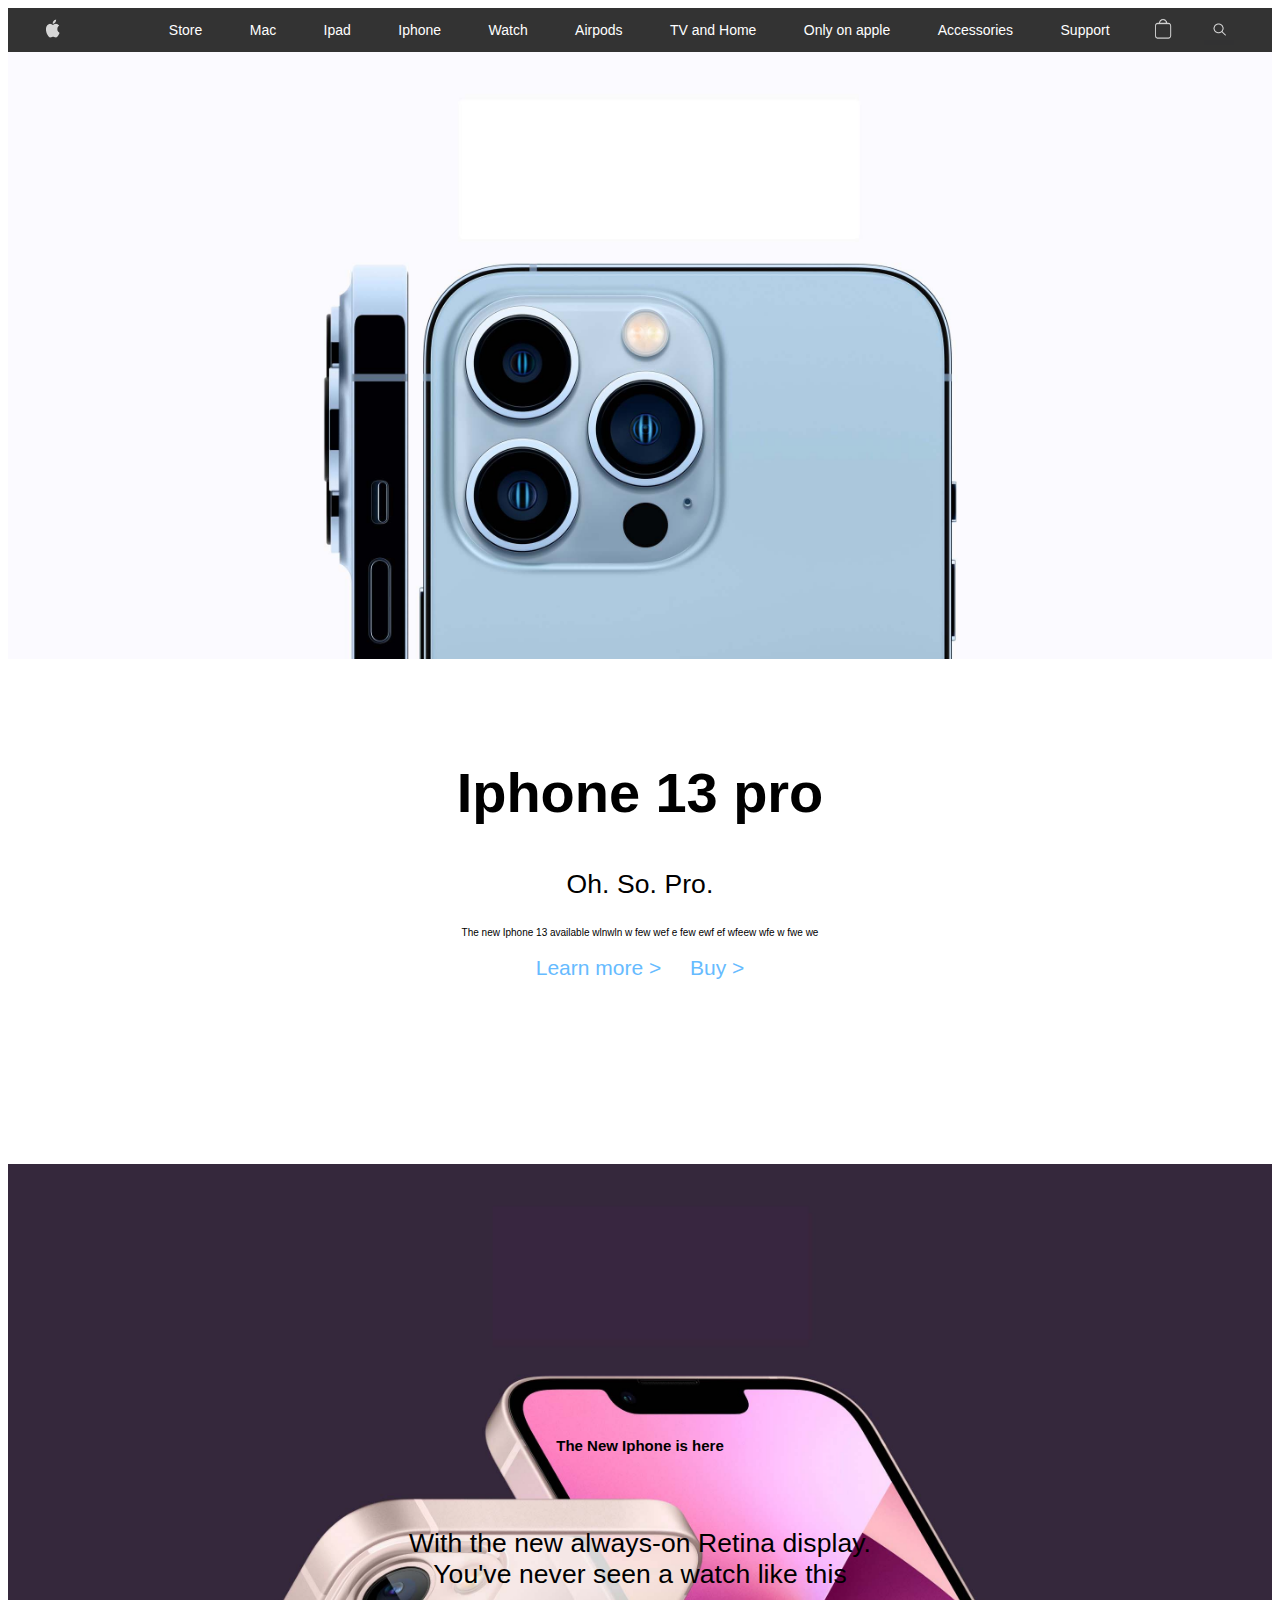
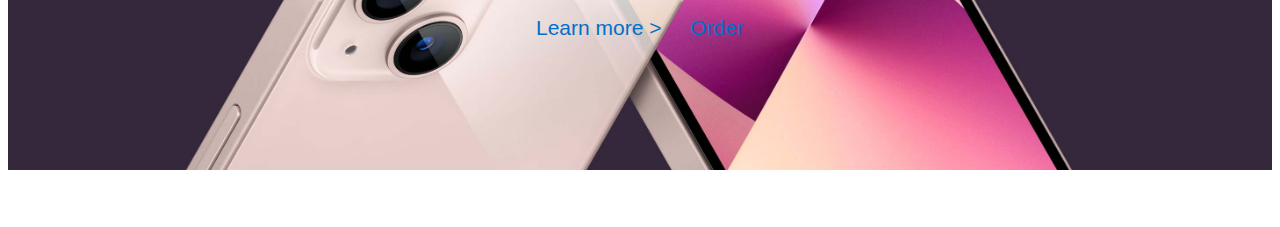
<file: index.html>
<!doctype html>
<html lang="nl">
	
<head>
	<meta charset="UTF-8">
	<meta name="author" content="jouw naam">
	<meta name="viewport" content="width=device-width, initial-scale=1">
	
	<title>Howdy FED2122</title>
	
	<link href="styles/style.css" rel="stylesheet">
	<link rel="icon" type="image/svg+xml" href="images/favicon.svg">
</head>

<body>
    
    <header>
        
    <div class="container">
        <nav class="nav">
        <ul class="nav-list nav-list-mobile">
            <li class="nav-item">
            <div class="mobile-menu">
                <span class="line line-top"></span>
                <span class="line line-bottom"></span>
            </div>
            </li>
            <li class="nav-item">
            <a href="index.html" class="nav-link nav-link-apple"></a>
            </li>
            <li class="nav-item">
            <a href="#" class="nav-link nav-link-bag"></a>
            </li>
        </ul>
            
            <!-- nav-list nav-list-mobile -->
            
        <ul class="nav-list nav-list-larger">
            <img src="images/apple_logo.png" class="apple-logo">
            <li class="nav-item nav-item-hidden">
            <a href="index.html" class="nav-link nav-link-apple"></a>
            </li>
            
            <li class="nav-item">
            <a href="#" class="nav-link">Store</a>
            </li>
            
            <li class="nav-item">
            <a href="#" class="nav-link">Mac</a>
            </li>
            
            <li class="nav-item">
            <a href="#" class="nav-link">Ipad</a>
            </li>
            
            <li class="nav-item">
            <a href="#" class="nav-link">Iphone</a>
            </li>
            
            <li class="nav-item">
            <a href="#" class="nav-link">Watch</a>
            </li>
            
            <li class="nav-item">
            <a href="#" class="nav-link">Airpods</a>
            </li>
            
            <li class="nav-item">
            <a href="#" class="nav-link">TV and Home</a>
            </li>
            
            <li class="nav-item">
            <a href="#" class="nav-link">Only on apple</a>
            </li>
            
            <li class="nav-item">
            <a href="#" class="nav-link">Accessories</a>
            </li>
            
            <li class="nav-item">
            <a href="#" class="nav-link">Support</a>
            </li>
            
            <img src="images/winkelmand.png" class="winkelmand-icon">
            
            <img src="images/search_icon.png" class="search-icon">
            
            <li class="nav-item nav-item-hidden">
            <a href="#" class="nav-link nav-link-bag"></a>
            </li>
        </ul>
            <!-- nav-list nav-list-larger -->
           </nav>
    </div>
        
    </header>
    
    <!-------- section 1 --------> 
    
    <section class="hero iphone-13-pro">
        <img src="images/section1_bg_new.jpg" class="section1_bg">
        <div class="container">
            <div class="title">
                <h2 class="title-heading">Iphone 13 pro</h2>
                <h3 class="title-sub-heading">Oh. So. Pro.</h3>
                <p class="title-learn-more">The new Iphone 13 available wlnwln w few wef e few ewf ef wfeew wfe w fwe we</p>
            </div>
            
            <!-- Bron source call to action: <!-- nav-list nav-list-larger --> 
            
            <div class="cta">
            <a href="#" class="cta-link">Learn more ></a>
            <a href="#" class="cta-link">Buy ></a>
            </div>
        </div>
    </section>
    
    <!-------- section 2 --------> 
    
        <section class="hero iphone-13">
             <img src="images/section2_bg.jpg" class="section2_bg">
        <div class="container">
            <div class="title title-dark">
                 </div>
        </div>
    </section>

        <section class="hero watch">
        <div class="container">
            <div class="title title-dark">
                <h2 class="title-heading-watch">The New Iphone is here</h2>
                <h3 class="title-sub-heading">With the new always-on Retina display. <br> 
                You've never seen a watch like this</h3>
            </div>
            
            <!-- Bron source call to action: <!-- nav-list nav-list-larger --> 
            
            <div class="cta">
            <a href="#" class="cta-link cta-link-darker">Learn more ></a>
            <a href="#" class="cta-link cta-link-darker">Order</a>
            </div>
        </div>
    </section>

	<script src="scripts/script.js"></script>
</body>
    
    
	
</html>
</file>
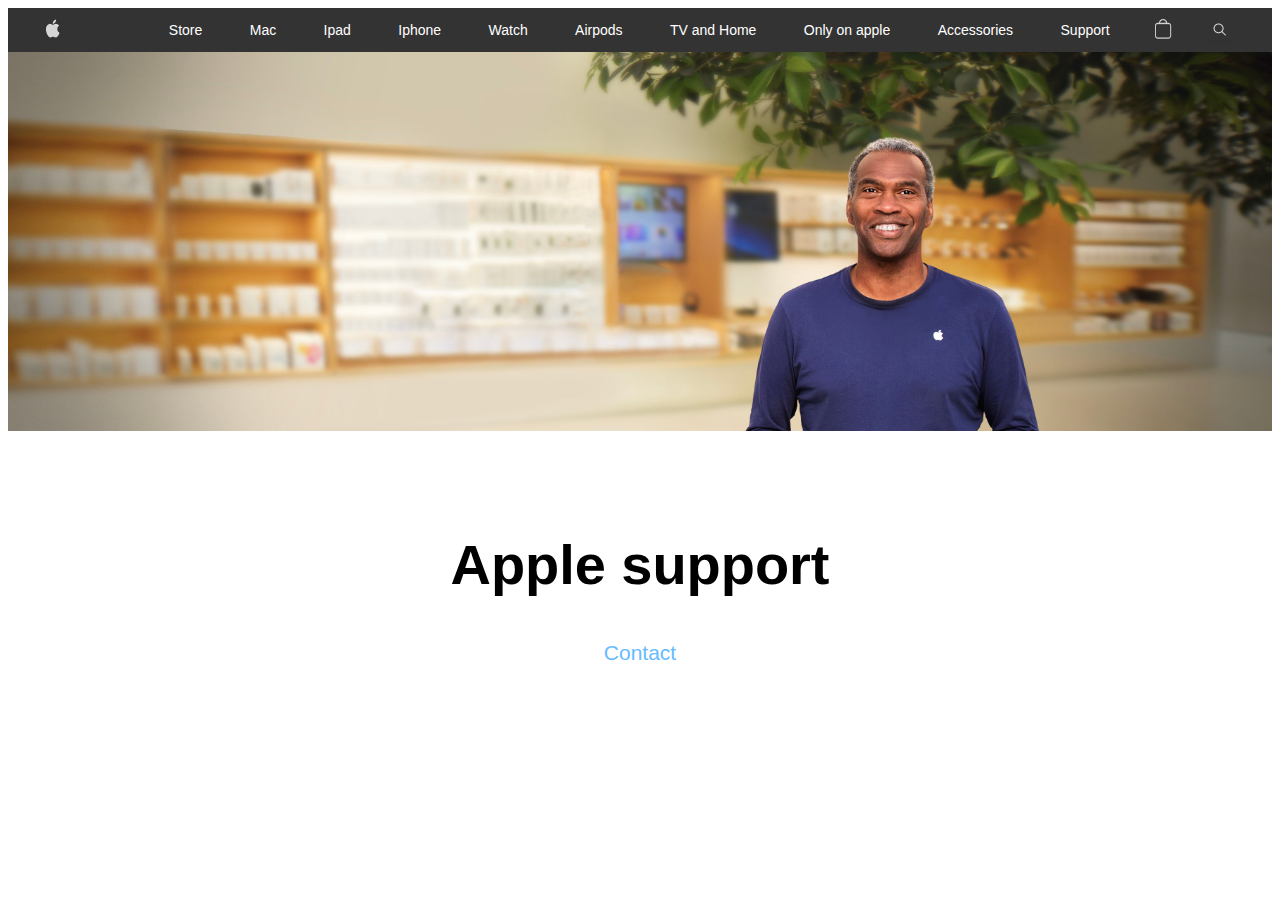
<file: support.html>
<!doctype html>
<html lang="nl">
	
<head>
	<meta charset="UTF-8">
	<meta name="author" content="Emilio Manduapessij">
	<meta name="viewport" content="width=device-width, initial-scale=1">
	
	<title>FED-IHT-Apple support</title>
	
	<link href="styles/style.css" rel="stylesheet">
	<link rel="icon" type="image/svg+xml" href="images/favicon.svg">
</head>
    
    <body>
    
    <header>
        
    <div class="container">
        <nav class="nav">
        <ul class="nav-list nav-list-mobile">
            <li class="nav-item">
            <div class="mobile-menu">
                <span class="line line-top"></span>
                <span class="line line-bottom"></span>
            </div>
            </li>
            <li class="nav-item">
            <a href="index.html" class="nav-link nav-link-apple"></a>
            </li>
            <li class="nav-item">
            <a href="#" class="nav-link nav-link-bag"></a>
            </li>
        </ul>
            
            <!-- nav-list nav-list-mobile -->
            
        <ul class="nav-list nav-list-larger">
            <img src="images/apple_logo.png" class="apple-logo">
            <li class="nav-item nav-item-hidden">
            <a href="index.html" class="nav-link nav-link-apple"></a>
            </li>
            
            <li class="nav-item">
            <a href="#" class="nav-link">Store</a>
            </li>
            
            <li class="nav-item">
            <a href="#" class="nav-link">Mac</a>
            </li>
            
            <li class="nav-item">
            <a href="#" class="nav-link">Ipad</a>
            </li>
            
            <li class="nav-item">
            <a href="#" class="nav-link">Iphone</a>
            </li>
            
            <li class="nav-item">
            <a href="#" class="nav-link">Watch</a>
            </li>
            
            <li class="nav-item">
            <a href="#" class="nav-link">Airpods</a>
            </li>
            
            <li class="nav-item">
            <a href="#" class="nav-link">TV and Home</a>
            </li>
            
            <li class="nav-item">
            <a href="#" class="nav-link">Only on apple</a>
            </li>
            
            <li class="nav-item">
            <a href="#" class="nav-link">Accessories</a>
            </li>
            
            <li class="nav-item">
            <a href="support.html" class="nav-link">Support</a>
            </li>
            
            <img src="images/winkelmand.png" class="winkelmand-icon">
            
            <img src="images/search_icon.png" class="search-icon">
            
            <li class="nav-item nav-item-hidden">
            <a href="#" class="nav-link nav-link-bag"></a>
            </li>
        </ul>
            <!-- nav-list nav-list-larger -->
           </nav>
    </div>
        
    </header>
        
        <section class="hero iphone-13-pro">
        <img src="images/apple_support.jpeg" class="section1_bg">
        <div class="container">
            <div class="title">
                <h2 class="title-heading">Apple support</h2>
            </div>
            
            <!-- Bron source call to action: <!-- nav-list nav-list-larger --> 
            
            <div class="cta">
            <a href="#" class="cta-link">Contact</a>
            </div>
        </div>
    </section>
        
        </body>
</file>
<file: styles/style.css>
/* CSS Document */


*,
*::before
*::after{
    margin: 0;
    padding 0;
}

html{
    font-size: 10px;
    font-family: sans-serif; 
}

a{
    display: block;
    text-decoration: none;
}

.container{
    max-width: 100%;
    margin: 0 auto;
    align-content: center;
}

/* header */

header{
    position: fixed
    top: 0;
    z-index: 1400;
    width: 100%;
    height: 4.4rem;
    background-color: rgba(0,0,0,.8);
    
}


.nav-list{
    list-style: none;
    display: flex;
    align-items: center;
    justify-content: space-between;
    margin: 0 -1rem;

}

.nav-list-mobile{
    display: none;
}

.nav-link{
    font-size: 1.4rem;
    color: #fff;
    padding: 0 1rem;
    transition: opacity .5s;
}

.nav-link:hover{
    opacity: .7;
}

.nav-link-apple{
    width: 1.6rem;
    height: 4.4rem;
    
    
}

.apple-logo{
    width: 3rem;
    height: 3rem;
    
}

.winkelmand-icon{
    width: 3rem;
    height: 3rem;
    
}

.search-icon{
    width: 3rem;
    height: 3rem;
    
}


.hero{
    height: 20rem;
    width: 100%;
    border-bottom: .6rem solid #fff;
}

/*iPhone 13 pro section*/

.section1_bg{
    width: 100%;
}

.section2_bg{
    width: 100%;
}

.iphone-13-pro{
    border-top: none;
}

.title{
    color: black;
    text-align: center;
    padding-top: 5.5rem;
}

.title-heading{
    font-size: 5.6rem;
    line-height: 1.07143;
    letter-spacing: -.005rem;
}

.title-sub-heading{
    font-size: 2.65rem;
    margin-top: .6rem;
    letter-spacing: .008rem;
    font-weight: 400;
}

.title-price{
    font-size: 1.7rem;
    color: #888;
    margin-top: .68rem;
}

.cta{
    text-align: center;
    margin-top: 1.8rem;
}

.cta-link{
    color: #66bbff;
    font-size: 2.1rem;
    display: inline-block;
}

.cta-link:nth-child(2){
    margin-left: 2.6rem;
}
    
.cta-link:hover{
    border-bottom: 2px solid #66bbff;
}

/* iphone 13 section */

.title-dark{
    color: #000;
}

/* kleurcodes achterhaalt met Colorslurp */

.cta-link-darker{
    color: #0070c9;
}

.cta-link-darker:hover{
    border-bottom-color: #0070c9;
}

.title-heading-watch{
    height: 7.8rem;
}

.iphone-13{
    border-top: none;
    height: 20rem;
    margin-top: 90rem;
    border-top: .6rem solid #fff;
    border-bottom: .6rem solid #fff;
}

.iphone-13-pro{
    border-top: none;
}

}

/* dit is mijn media query section */

@media screen and (max-width: 1068px){
    
    .hero{
        height: 65rem;
    }
    
    .title-heading{
        font-size: 4.4rem;
    }
    
    .title-sub-heading{
        font-size: 2.4rem;
    }
    
    /* bron https://www.w3schools.com/cssref/sel_nth-child.asp */
    
    .cta-link:nth-child(2){
        margin-left: 2rem;
    }
    
    .title-heading-watch{
        height: 7.8rem;
        margin-top: 1.6rem;
    }
    
}

    

}
</file>
